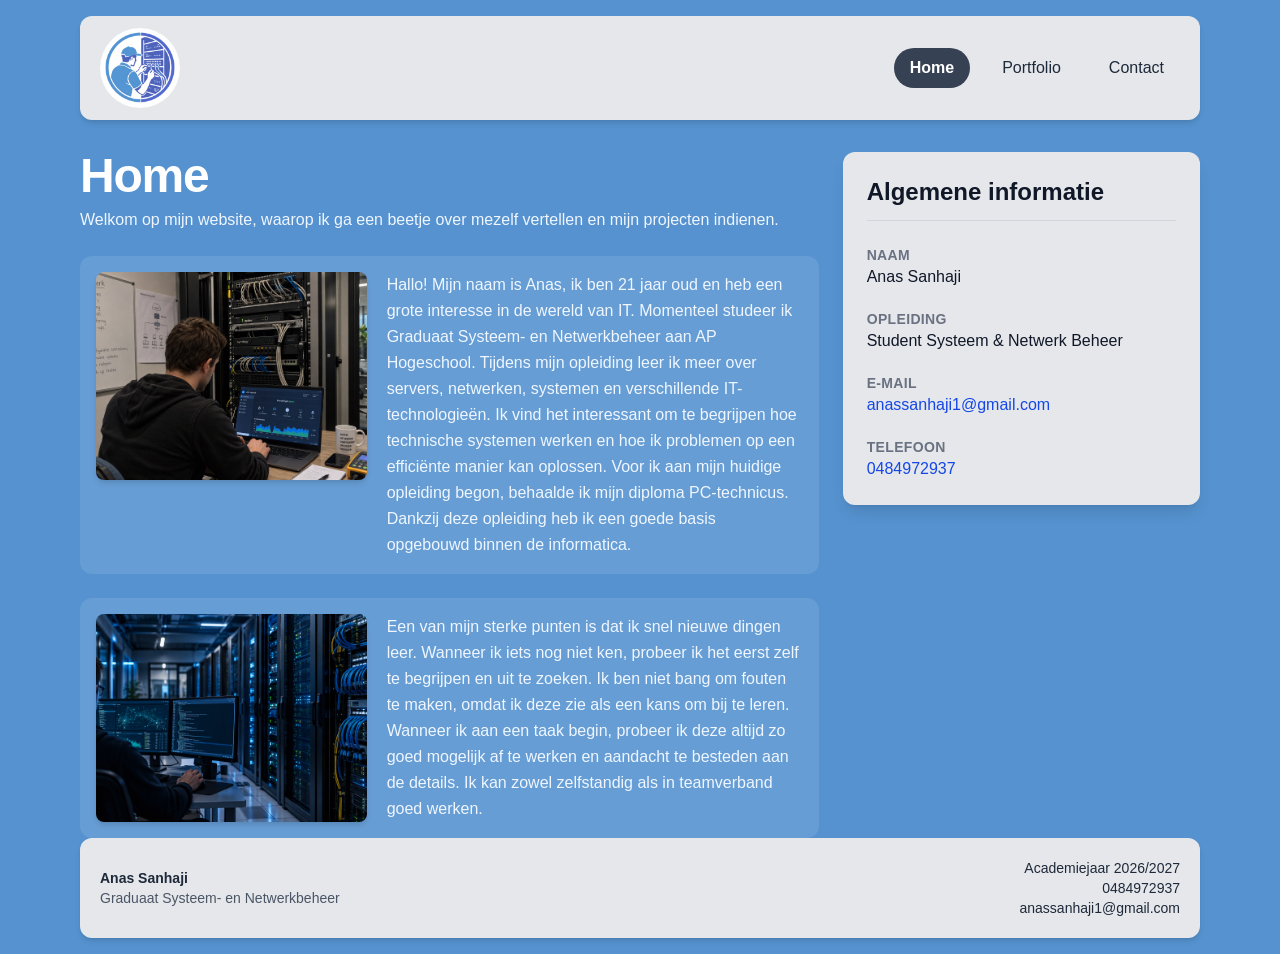
<file: index.html>
<!DOCTYPE html>
<html lang="nl-BE">
<head>
    <meta charset="UTF-8">
    <meta name="viewport" content="width=device-width, initial-scale=1.0">
    <link rel="stylesheet" href="css/style.css">
    <link rel="stylesheet" href="css/tailwind.css">
    <title>Home - Anas Sanhaji</title>
    <meta name="description" content="Portfolio van Anas Sanhaji, student systeem- en
    netwerkbeheer aan AP Hogeschool. Bekijk mijn projecten en neem contact op.">
</head>
<body class="min-h-screen flex flex-col max-w-6xl mx-auto p-4 bg-(--kleur-body)">
    <header class="flex flex-wrap items-center justify-between gap-4 rounded-xl bg-gray-200 px-5 py-3 shadow-md">
        <img
            src="assests/images/gpt-image-2_Make_a_logo_of_a_person_working_internet_cables_in_a_server_with_this_colors_559-0 (1).jpg"
            alt="Logo"
            class="h-20 w-20 object-contain rounded-full"
        >

        <input type="checkbox" id="menu-knop" class="peer sr-only">

        <label
            for="menu-knop"
            class="cursor-pointer rounded-lg border border-gray-300 px-3 py-2 peer-focus-visible:outline-2 md:hidden"
        >
            <svg xmlns="http://www.w3.org/2000/svg" fill="none" viewBox="0 0 24 24" stroke-width="1.5" stroke="currentColor" class="size-6">
                <path stroke-linecap="round" stroke-linejoin="round" d="M3.75 5.25h16.5m-16.5 4.5h16.5m-16.5 4.5h16.5m-16.5 4.5h16.5" />
            </svg>

        </label>

        <nav class="hidden w-full peer-checked:block md:block md:w-auto">
            <ul class="flex flex-col gap-4 md:flex-row md:items-center">
                <li aria-current="page" class="rounded-full bg-(--kleur-li) bg-gray-700 px-4 py-2 font-semibold text-white">
                    <a href="index.html">Home</a>
                </li>
                <li class="rounded-full px-4 py-2 text-gray-800 hover:bg-gray-300">
                    <a href="portfolio.html">Portfolio</a>
                </li>
                <li class="rounded-full px-4 py-2 text-gray-800 hover:bg-gray-300">
                    <a href="contact.html">Contact</a>
                </li>
            </ul>
        </nav>
    </header>
    <div class="grid flex-1 grid-cols-1 gap-6 lg:grid-cols-3 pt-8">
            <main class="space-y-6 lg:col-span-2">

                <div>
                    <h1 class="mb-2 text-4xl text-white font-bold tracking-tight md:text-5xl">
                        Home
                    </h1>

                    <p class="text-blue-50">
                        Welkom op mijn website, waarop ik ga een beetje over mezelf vertellen en mijn projecten indienen.
                    </p>
                </div>


                <!-- Eerste voorstelling -->
                <section class="grid grid-cols-1 gap-5 rounded-xl bg-white/10 p-4 md:grid-cols-5 md:items-start">

                    <img src="assests/images/Designer (2).png"
                         alt="Student werkt aan een serverinstallatie"
                         class="h-52 w-full rounded-lg object-cover shadow-md md:col-span-2">

                    <div class="md:col-span-3">
                        <p class="leading-relaxed text-blue-50">
                            Hallo! Mijn naam is Anas, ik ben 21 jaar oud en heb een grote interesse in de wereld van IT. Momenteel studeer ik Graduaat Systeem- en Netwerkbeheer aan AP Hogeschool.

                            Tijdens mijn opleiding leer ik meer over servers, netwerken, systemen en verschillende IT-technologieën. Ik vind het interessant om te begrijpen hoe technische systemen werken en hoe ik problemen op een efficiënte manier kan oplossen.

                            Voor ik aan mijn huidige opleiding begon, behaalde ik mijn diploma PC-technicus. Dankzij deze opleiding heb ik een goede basis opgebouwd binnen de informatica.
                        </p>
                    </div>

                </section>

                <section class="grid grid-cols-1 gap-5 rounded-xl bg-white/10 p-4 md:grid-cols-5 md:items-start">

                    <img src="assests/images/Designer (3).png"
                         alt="Serverruimte met netwerkapparatuur"
                         class="h-52 w-full rounded-lg object-cover shadow-md md:col-span-2">

                    <div class="md:col-span-3">
                        <p class="leading-relaxed text-blue-50">
                            Een van mijn sterke punten is dat ik snel nieuwe dingen leer. Wanneer ik iets nog niet ken, probeer ik het eerst zelf te begrijpen en uit te zoeken.

                            Ik ben niet bang om fouten te maken, omdat ik deze zie als een kans om bij te leren. Wanneer ik aan een taak begin, probeer ik deze altijd zo goed mogelijk af te werken en aandacht te besteden aan de details.

                            Ik kan zowel zelfstandig als in teamverband goed werken.
                        </p>
                    </div>

                </section>

            </main>

            <aside class="h-fit rounded-xl bg-gray-200 p-6 text-gray-900 shadow-lg lg:sticky lg:top-6">

                <h2 class="mb-6 border-b border-gray-300 pb-3 text-2xl font-bold">
                    Algemene informatie
                </h2>

                <div class="space-y-5">

                    <div>
                        <p class="text-sm font-semibold uppercase tracking-wide text-gray-500">
                            Naam
                        </p>
                        <p class="font-medium">Anas Sanhaji</p>
                    </div>

                    <div>
                        <p class="text-sm font-semibold uppercase tracking-wide text-gray-500">
                            Opleiding
                        </p>
                        <p class="font-medium">Student Systeem & Netwerk Beheer</p>
                    </div>

                    <div>
                        <p class="text-sm font-semibold uppercase tracking-wide text-gray-500">
                            E-mail
                        </p>
                        <a href="mailto:anassanhaji1@gmail.com"
                           class="font-medium text-blue-700 hover:underline">
                            anassanhaji1@gmail.com
                        </a>
                    </div>

                    <div>
                        <p class="text-sm font-semibold uppercase tracking-wide text-gray-500">
                            Telefoon
                        </p>
                        <a href="tel:0484972937"
                           class="font-medium text-blue-700 hover:underline">
                            0484972937
                        </a>
                    </div>

                </div>

            </aside>

        </div>

        <footer class="mt-auto rounded-xl bg-gray-200 p-5 text-gray-800 shadow-md">

            <div class="flex flex-col justify-between gap-4 text-sm md:flex-row md:items-center">

                <div>
                    <p class="font-bold">Anas Sanhaji</p>
                    <p class="text-gray-600">Graduaat Systeem- en Netwerkbeheer</p>
                </div>

                <div class="md:text-right">
                    <p>Academiejaar 2026/2027</p>
                    <p>0484972937</p>
                    <p>anassanhaji1@gmail.com</p>
                </div>

            </div>

        </footer>

</body>
</html>
</file>
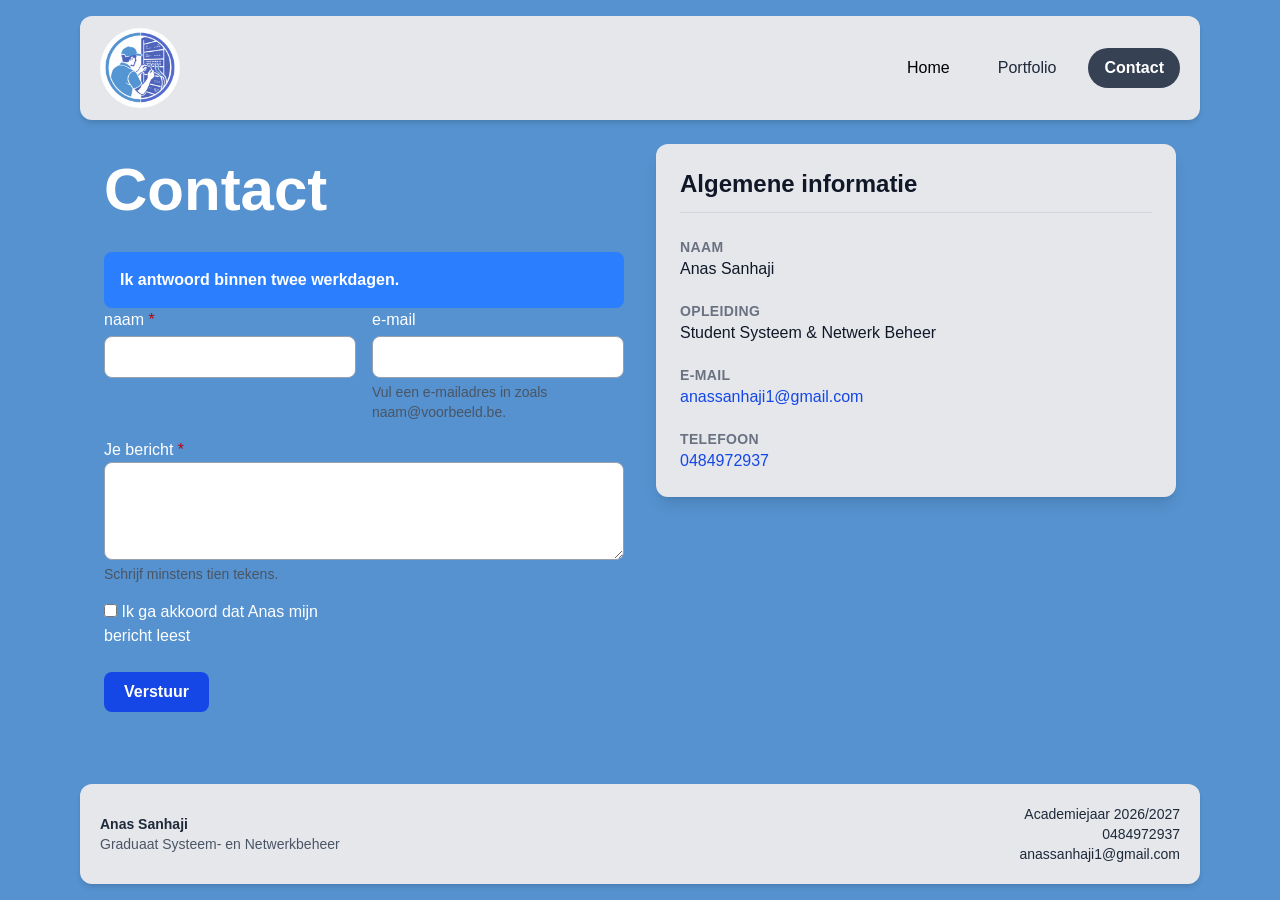
<file: contact.html>
<!DOCTYPE html>
<html lang="nl-BE">
<head>
    <meta charset="UTF-8">
    <meta name="viewport" content="width=device-width, initial-scale=1.0">
    <link rel="stylesheet" href="css/style.css">
    <link rel="stylesheet" href="css/tailwind.css">
    <title>Contact - Anas Sanhaji</title>
    <meta name="description" content="Portfolio van Anas Sanhaji, student systeem- en
    netwerkbeheer aan AP Hogeschool. Bekijk mijn projecten en neem contact op.">
</head>
<body class="min-h-screen flex flex-col max-w-6xl mx-auto p-4 bg-(--kleur-body)">
    <header class="flex flex-wrap items-center justify-between gap-4 rounded-xl bg-gray-200 px-5 py-3 shadow-md">
        <img
            src="assests/images/gpt-image-2_Make_a_logo_of_a_person_working_internet_cables_in_a_server_with_this_colors_559-0 (1).jpg"
            alt="Logo"
            class="h-20 w-20 object-contain rounded-full"
        >

        <input type="checkbox" id="menu-knop" class="peer sr-only">

        <label
            for="menu-knop"
            class="cursor-pointer rounded-lg border border-gray-300 px-3 py-2 peer-focus-visible:outline-2 md:hidden"
        >
            <svg xmlns="http://www.w3.org/2000/svg" fill="none" viewBox="0 0 24 24" stroke-width="1.5" stroke="currentColor" class="size-6">
                <path stroke-linecap="round" stroke-linejoin="round" d="M3.75 5.25h16.5m-16.5 4.5h16.5m-16.5 4.5h16.5m-16.5 4.5h16.5" />
            </svg>

        </label>

        <nav class="hidden w-full peer-checked:block md:block md:w-auto">
            <ul class="flex flex-col gap-4 md:flex-row md:items-center">
                <li  class="rounded-full bg-(--kleur-li) px-4 py-2 hover:bg-gray-300">
                    <a href="index.html">Home</a>
                </li>
                <li class="rounded-full px-4 py-2 text-gray-800 hover:bg-gray-300">
                    <a href="portfolio.html">Portfolio</a>
                </li>
                <li aria-current="page" class="rounded-full bg-gray-700 px-4 py-2 text-gray-800 font-semibold text-white">
                    <a href="contact.html">Contact</a>
                </li>
            </ul>
        </nav>
    </header>


<div class="p-6 text-white grid grid-cols-1 md:grid-cols-2 gap-8">
    <main class=>
        <h1 class="text-6xl font-bold py-4">Contact</h1>
            
        <p class="mt-4 rounded-lg bg-blue-500 p-4 text-blue-900 font-bold text-white">Ik antwoord binnen twee
        werkdagen.</p>

            <div>
                <form name="contact" method="POST" data-netlify="true" class="grid gap-4 grid-cols-1 md:grid-cols-2">

                <div>
                    <label for="voornaam" class="block font-medium">naam <span class="text-red-700"
                    aria-hidden="true">*</span></label>
                    <input type="text" id="voornaam" name="naam" autocomplete="given-name" required
                    class="mt-1 w-full text-black rounded-lg border border-gray-400 bg-white px-3 py-2">
                </div>

                <div>
                    <label for="mail" class="block font-medium">e-mail</label>
                    <input type="email" id="mail" name="email"  autocomplete="email"
                    aria-describedby="mail-hulp"
                    class="peer mt-1 text-black w-full rounded-lg border border-gray-400 bg-white px-3 py-2 userinvalid:border-red-700">
                    <p id="mail-hulp" class="mt-1 text-sm text-gray-600">Vul een e-mailadres in zoals
                    naam@voorbeeld.be.</p>
                    <p class="mt-1 hidden text-sm font-semibold text-red-700 peer-user-invalid:block">Dit emailadres klopt niet. Vul het in zoals naam@voorbeeld.be.</p>
                </div>

                <div class="grid md:col-span-2">
                    <label for="vraag"  class="block font-medium">Je bericht <span class="text-red-700"
                    aria-hidden="true">*</span></label> 
                    <textarea id="bericht" name="bericht" rows="4" class="border border-gray-400 bg-white text-black rounded-lg">
                    </textarea>
                    <p id="text-hulp" class="mt-1 text-sm text-gray-600">Schrijf minstens tien tekens.</p>
                    <p class="mt-1 hidden text-sm font-semibold text-red-700 peer-user-invalid:block">Je bericht is te kort. Schrijf minstens tien tekens</p>
                </div>

                <div>
                    <p><input type="checkbox" name="nieuwsbrief" id="nieuwsbrief" value="ja"><label for="nieuwsbrief"> Ik ga akkoord dat Anas mijn bericht leest</label></p><br>
                    <button type="submit" class="rounded-lg bg-blue-700 px-5 py-2 font-semibold text-white hover:bg-blue-800 px-2">Verstuur</button>
                </div>

                
            </form>
            </div>
    </main>

            <aside class="h-fit rounded-xl bg-gray-200 p-6 text-gray-900 shadow-lg lg:sticky lg:top-6">

                <h2 class="mb-6 border-b border-gray-300 pb-3 text-2xl font-bold">
                    Algemene informatie
                </h2>

                <div class="space-y-5">

                    <div>
                        <p class="text-sm font-semibold uppercase tracking-wide text-gray-500">
                            Naam
                        </p>
                        <p class="font-medium">Anas Sanhaji</p>
                    </div>

                    <div>
                        <p class="text-sm font-semibold uppercase tracking-wide text-gray-500">
                            Opleiding
                        </p>
                        <p class="font-medium">Student Systeem & Netwerk Beheer</p>
                    </div>

                    <div>
                        <p class="text-sm font-semibold uppercase tracking-wide text-gray-500">
                            E-mail
                        </p>
                        <a href="mailto:anassanhaji1@gmail.com"
                           class="font-medium text-blue-700 hover:underline">
                            anassanhaji1@gmail.com
                        </a>
                    </div>

                    <div>
                        <p class="text-sm font-semibold uppercase tracking-wide text-gray-500">
                            Telefoon
                        </p>
                        <a href="tel:0484972937"
                           class="font-medium text-blue-700 hover:underline">
                            0484972937
                        </a>
                    </div>

                </div>

            </aside>
</div>


        <footer class="mt-auto rounded-xl bg-gray-200 p-5 text-gray-800 shadow-md">

            <div class="flex flex-col justify-between gap-4 text-sm md:flex-row md:items-center">

                <div>
                    <p class="font-bold">Anas Sanhaji</p>
                    <p class="text-gray-600">Graduaat Systeem- en Netwerkbeheer</p>
                </div>

                <div class="md:text-right">
                    <p>Academiejaar 2026/2027</p>
                    <p>0484972937</p>
                    <p>anassanhaji1@gmail.com</p>
                </div>

            </div>

        </footer>

</body>
</html>
</file>
<file: css/style.css>
:root {
    --kleur-body: #556BCF;
    --kleur-body: #5592CF;
    --font-kop: "Poppins", sans-serif;
}
</file>
